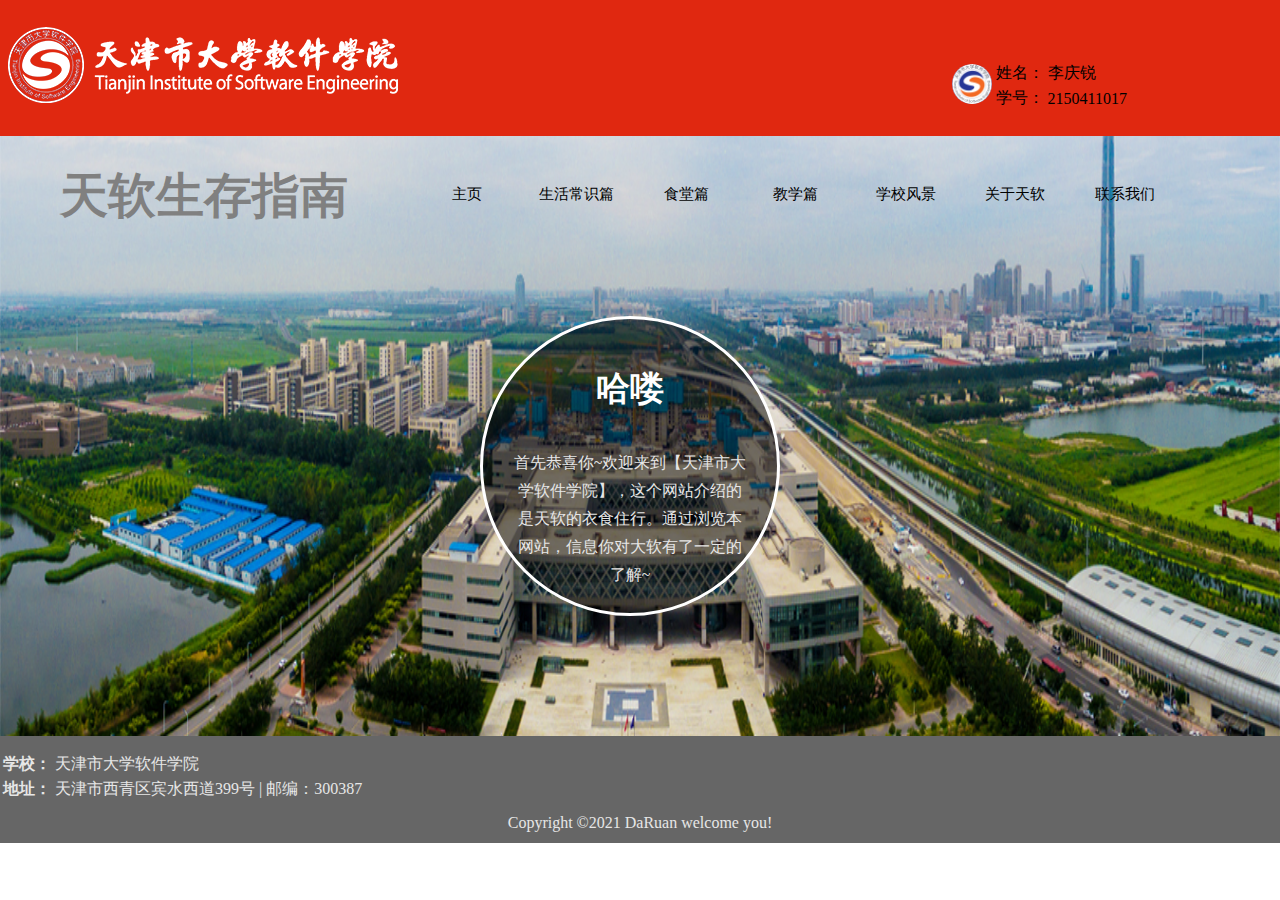
<file: index.html>
<!doctype html>
<html lang="en">
<head>
	<meta charset="UTF-8">
	<title>天软生存指南</title>
	<link rel="stylesheet" type="text/css" href="./css/common.css">
	<link rel="stylesheet" type="text/css" href="./css/index.css">

</head>
<body>
	<header>
			<div id="top0" style="background-color: #e02810" >
				<div id="top1">
					<img src="./images/logowhite.png" >
				</div>	
					<div id="top2" style="position: absolute;right: 150px;top: 60px;">
					<table border="0">

						<tr>
							<td rowspan="2"><img src="./images/touxiang.jpg" class="niubi"></td>
							<td>姓名：</td>
							<td>李庆锐</td>
						</tr>
						<tr>
							<td>学号：</td>
							<td>2150411017</td>
						</tr>
					</table>
					</div>
				</div>
			</div>
	</header>
	<main>
		<h1>天软生存指南</h1>
		<ul class="ul2">
			<li><a href="index.html">主页</a></li>
			<li><a href="./html/shenghuochangshi.html">生活常识篇</a></li>
			<li><a href="./html/shitang.html">食堂篇</a></li>
			<li><a href="./html/jiaoxue.html">教学篇</a></li>
			<li><a href="./html/fengjing.html">学校风景</a></li>
			<li><a href="./html/about.html">关于天软</a></li>
			<li><a href="./html/lianxi.html">联系我们</a></li>
		</ul>
		<img src="./images/0.jpg"  width="100%" height="600">
		<div class="cir">
			<h2>哈喽</h2>
			<p>首先恭喜你~欢迎来到【天津市大学软件学院】，这个网站介绍的是天软的衣食住行。通过浏览本网站，信息你对大软有了一定的了解~</p>
		</div>
	</main>

	<footer>
		<table border="0">
			<tr><th>学校：</th><td>天津市大学软件学院</td></tr>
			<tr><th>地址：</th><td>天津市西青区宾水西道399号 | 邮编：300387</td></tr>
		</table>
		<p>Copyright &copy;2021 DaRuan welcome you!</p>
	</footer>
</body>
</html>
</file>
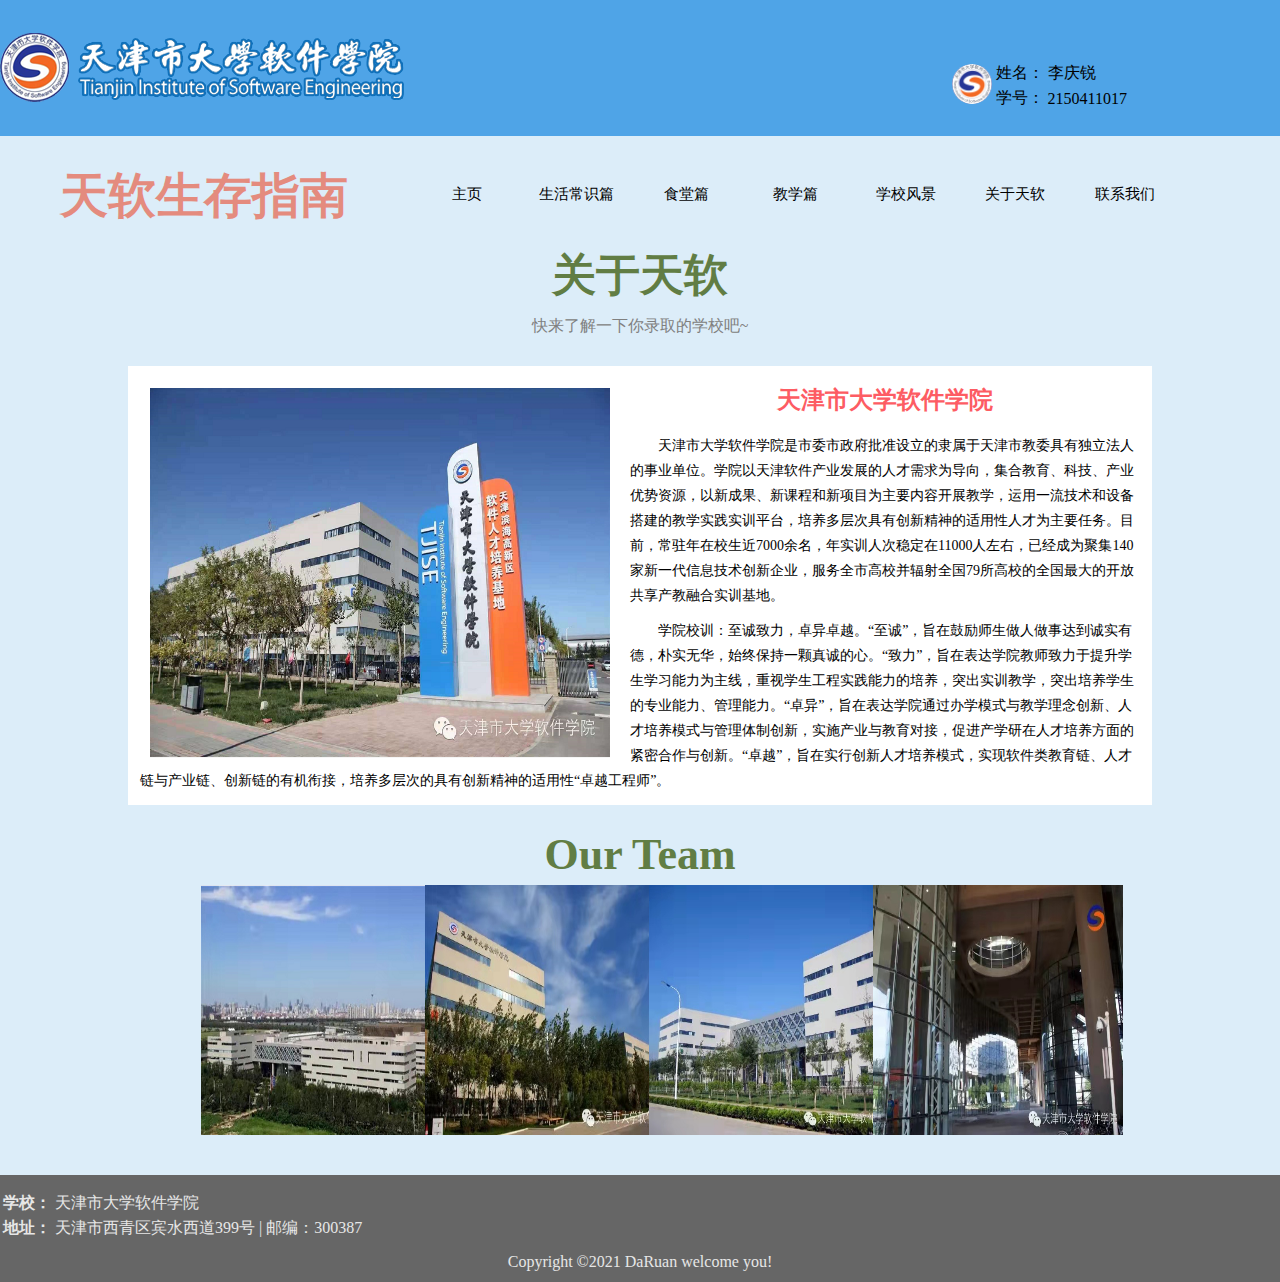
<file: html/about.html>
<!doctype html>
<html lang="en">
<head>
	<meta charset="UTF-8">
	<title>关于天软</title>
	<link rel="stylesheet" type="text/css" href="../css/common.css">
	<link rel="stylesheet" type="text/css" href="../css/about.css">
</head>
<body>
		<header>
			<div id="top0" style="background-color: #4fa4e7" >
				<div id="top1">
					<img src="../images/logoblue.png" >
				</div>	
					<div id="top2" style="position: absolute;right: 150px;top: 60px;">
					<table border="0">
	
						<tr>
							<td rowspan="2"><img src="../images/touxiang.jpg" class="niubi"></td>
							<td>姓名：</td>
							<td>李庆锐</td>
						</tr>
						<tr>
							<td>学号：</td>
							<td>2150411017</td>
						</tr>
					</table>
					</div>
				</div>
			</div>
	</header>
	<main>
		<h1>天软生存指南</h1>
		<ul class="ul2 t1">
			<li><a href="../index.html">主页</a></li>
			<li><a href="shenghuochangshi.html">生活常识篇</a></li>
			<li><a href="shitang.html">食堂篇</a></li>
			<li><a href="jiaoxue.html">教学篇</a></li>
			<li><a href="fengjing.html">学校风景</a></li>
			<li><a href="about.html">关于天软</a></li>
			<li><a href="lianxi.html">联系我们</a></li>
		</ul>
		<h2>关于天软</h2>
		<p class="p1">快来了解一下你录取的学校吧~</p>
		<div class="div1 clearfix">
			<img src="../images/tjsdxrjxy.png">
			<div>
				<h3>天津市大学软件学院</h3>
				<p>天津市大学软件学院是市委市政府批准设立的隶属于天津市教委具有独立法人的事业单位。学院以天津软件产业发展的人才需求为导向，集合教育、科技、产业优势资源，以新成果、新课程和新项目为主要内容开展教学，运用一流技术和设备搭建的教学实践实训平台，培养多层次具有创新精神的适用性人才为主要任务。目前，常驻年在校生近7000余名，年实训人次稳定在11000人左右，已经成为聚集140家新一代信息技术创新企业，服务全市高校并辐射全国79所高校的全国最大的开放共享产教融合实训基地。</p>
				<p>学院校训：至诚致力，卓异卓越。“至诚”，旨在鼓励师生做人做事达到诚实有德，朴实无华，始终保持一颗真诚的心。“致力”，旨在表达学院教师致力于提升学生学习能力为主线，重视学生工程实践能力的培养，突出实训教学，突出培养学生的专业能力、管理能力。“卓异”，旨在表达学院通过办学模式与教学理念创新、人才培养模式与管理体制创新，实施产业与教育对接，促进产学研在人才培养方面的紧密合作与创新。“卓越”，旨在实行创新人才培养模式，实现软件类教育链、人才链与产业链、创新链的有机衔接，培养多层次的具有创新精神的适用性“卓越工程师”。</p>
			</div>
		</div>
		<h2>Our Team</h2>
		<ul class="role">
			<li><img src="../images/t1.png"></li>
			<li><img src="../images/t2.png"></li>
			<li><img src="../images/t3.png"></li>
			<li><img src="../images/t4.png"></li>
		</ul>
	</main>
	<footer>
		<table border="0">
			<tr><th>学校：</th><td>天津市大学软件学院</td></tr>
			<tr><th>地址：</th><td>天津市西青区宾水西道399号 | 邮编：300387</td></tr>
		</table>
		<p>Copyright &copy;2021 DaRuan welcome you!</p>
	</footer>
</body>
</html>
</file>
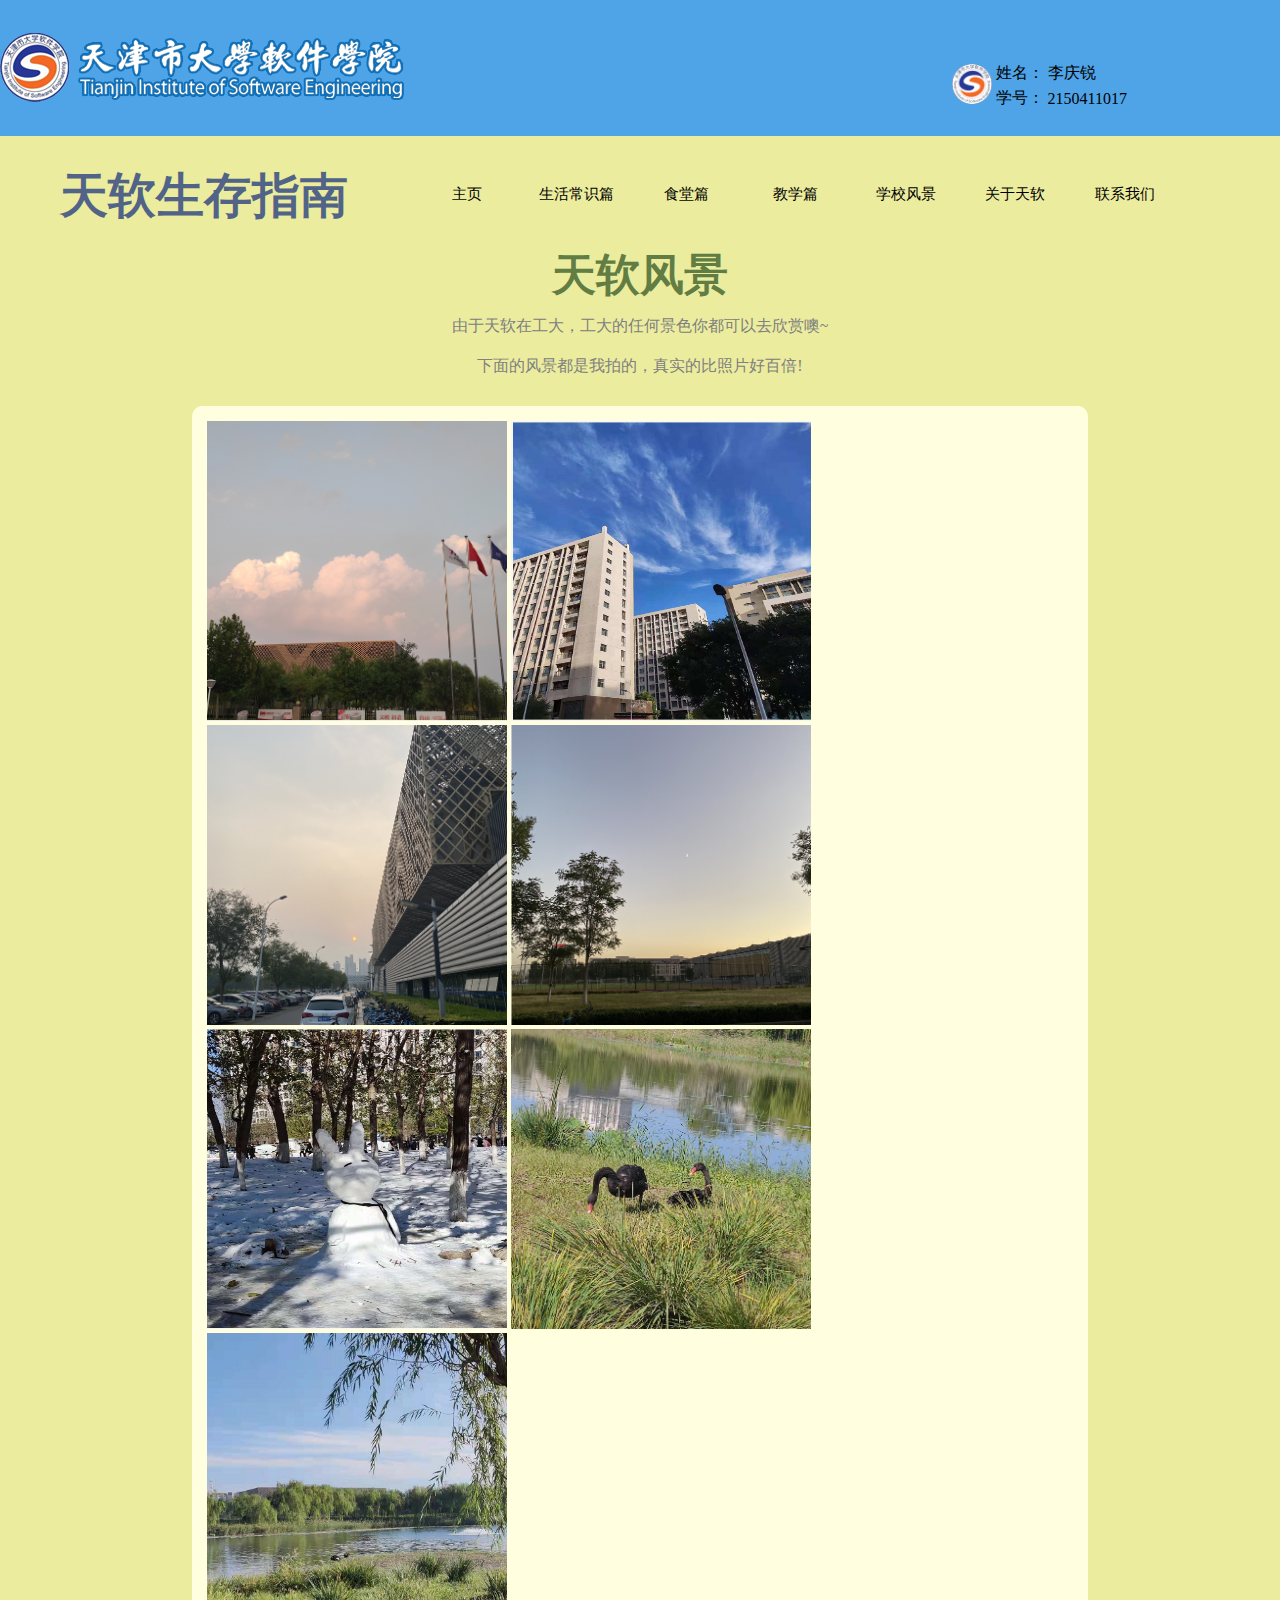
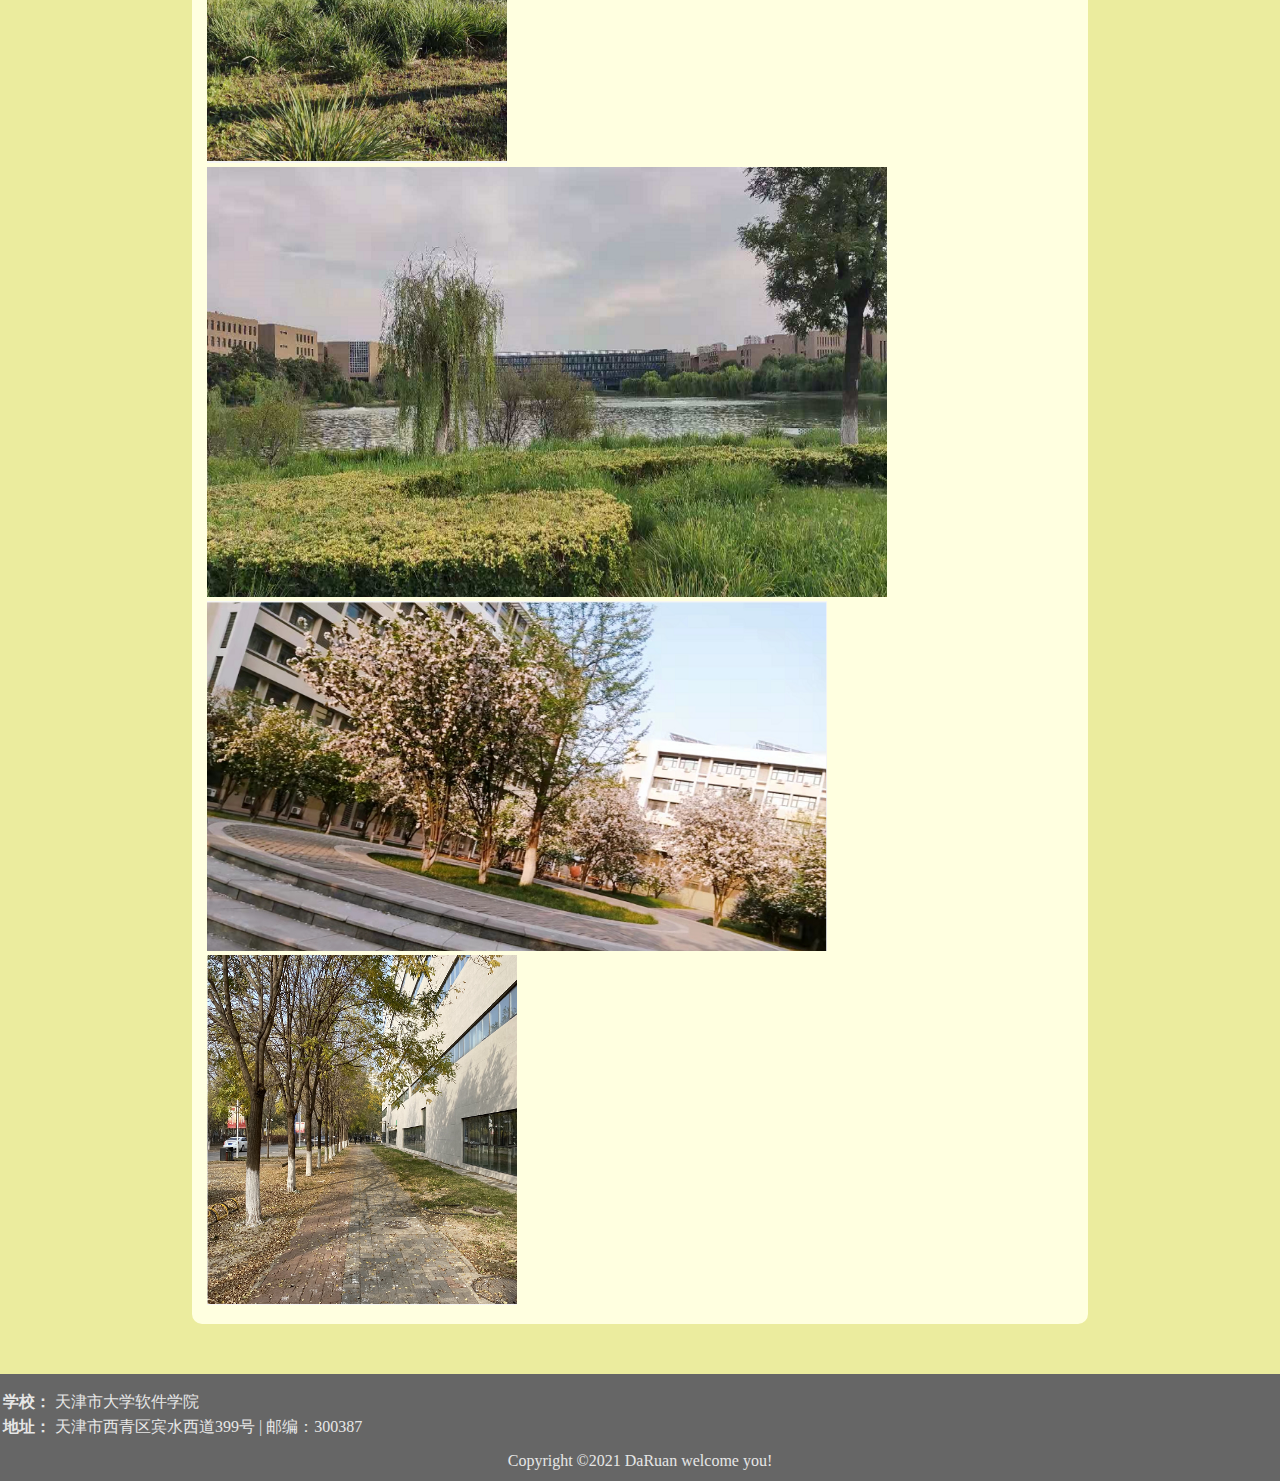
<file: html/fengjing.html>
<!doctype html>
<html lang="en">
<head>
	<meta charset="UTF-8">
	<title>天软风景</title>
	<link rel="stylesheet" type="text/css" href="../css/common.css">
	<link rel="stylesheet" type="text/css" href="../css/out.css">
</head>
<body>
		<header>
			<div id="top0" style="background-color: #4fa4e7" >
				<div id="top1">
					<img src="../images/logoblue.png" >
				</div>	
					<div id="top2" style="position: absolute;right: 150px;top: 60px;">
					<table border="0">
	
						<tr>
							<td rowspan="2"><img src="../images/touxiang.jpg" class="niubi"></td>
							<td>姓名：</td>
							<td>李庆锐</td>
						</tr>
						<tr>
							<td>学号：</td>
							<td>2150411017</td>
						</tr>
					</table>
					</div>
				</div>
			</div>
	</header>
	<main>
		<h1>天软生存指南</h1>
		<ul class="ul2 t1">
			<li><a href="../index.html">主页</a></li>
			<li><a href="shenghuochangshi.html">生活常识篇</a></li>
			<li><a href="shitang.html">食堂篇</a></li>
			<li><a href="jiaoxue.html">教学篇</a></li>
			<li><a href="fengjing.html">学校风景</a></li>
			<li><a href="about.html">关于天软</a></li>
			<li><a href="lianxi.html">联系我们</a></li>
		</ul>

		<h2>天软风景</h2>
		<p class="p1">由于天软在工大，工大的任何景色你都可以去欣赏噢~<br>下面的风景都是我拍的，真实的比照片好百倍!</p>
		<div>
			<img src="../images/mj01.png" width="300" height="300">
			<img src="../images/mj06.png"width="300" height="300">
			<img src="../images/mj03.png"width="300" height="300">
			<img src="../images/mj04.png"width="300" height="300">
			<img src="../images/mj05.png"width="300" height="300">
			<img src="../images/mj02.png"width="300" height="300">
			<img src="../images/mj07.png"width="300" height="430">
			<img src="../images/mj08.png"width="680" height="430">
			<img src="../images/mj09.png"width="620" height="350">
			<img src="../images/mj10.png"width="310" height="350">
		</div>
	</main>

	<footer>
		<table border="0">
			<tr><th>学校：</th><td>天津市大学软件学院</td></tr>
			<tr><th>地址：</th><td>天津市西青区宾水西道399号 | 邮编：300387</td></tr>
		</table>
		<p>Copyright &copy;2021 DaRuan welcome you!</p>
	</footer>
</body>
</html>
</file>
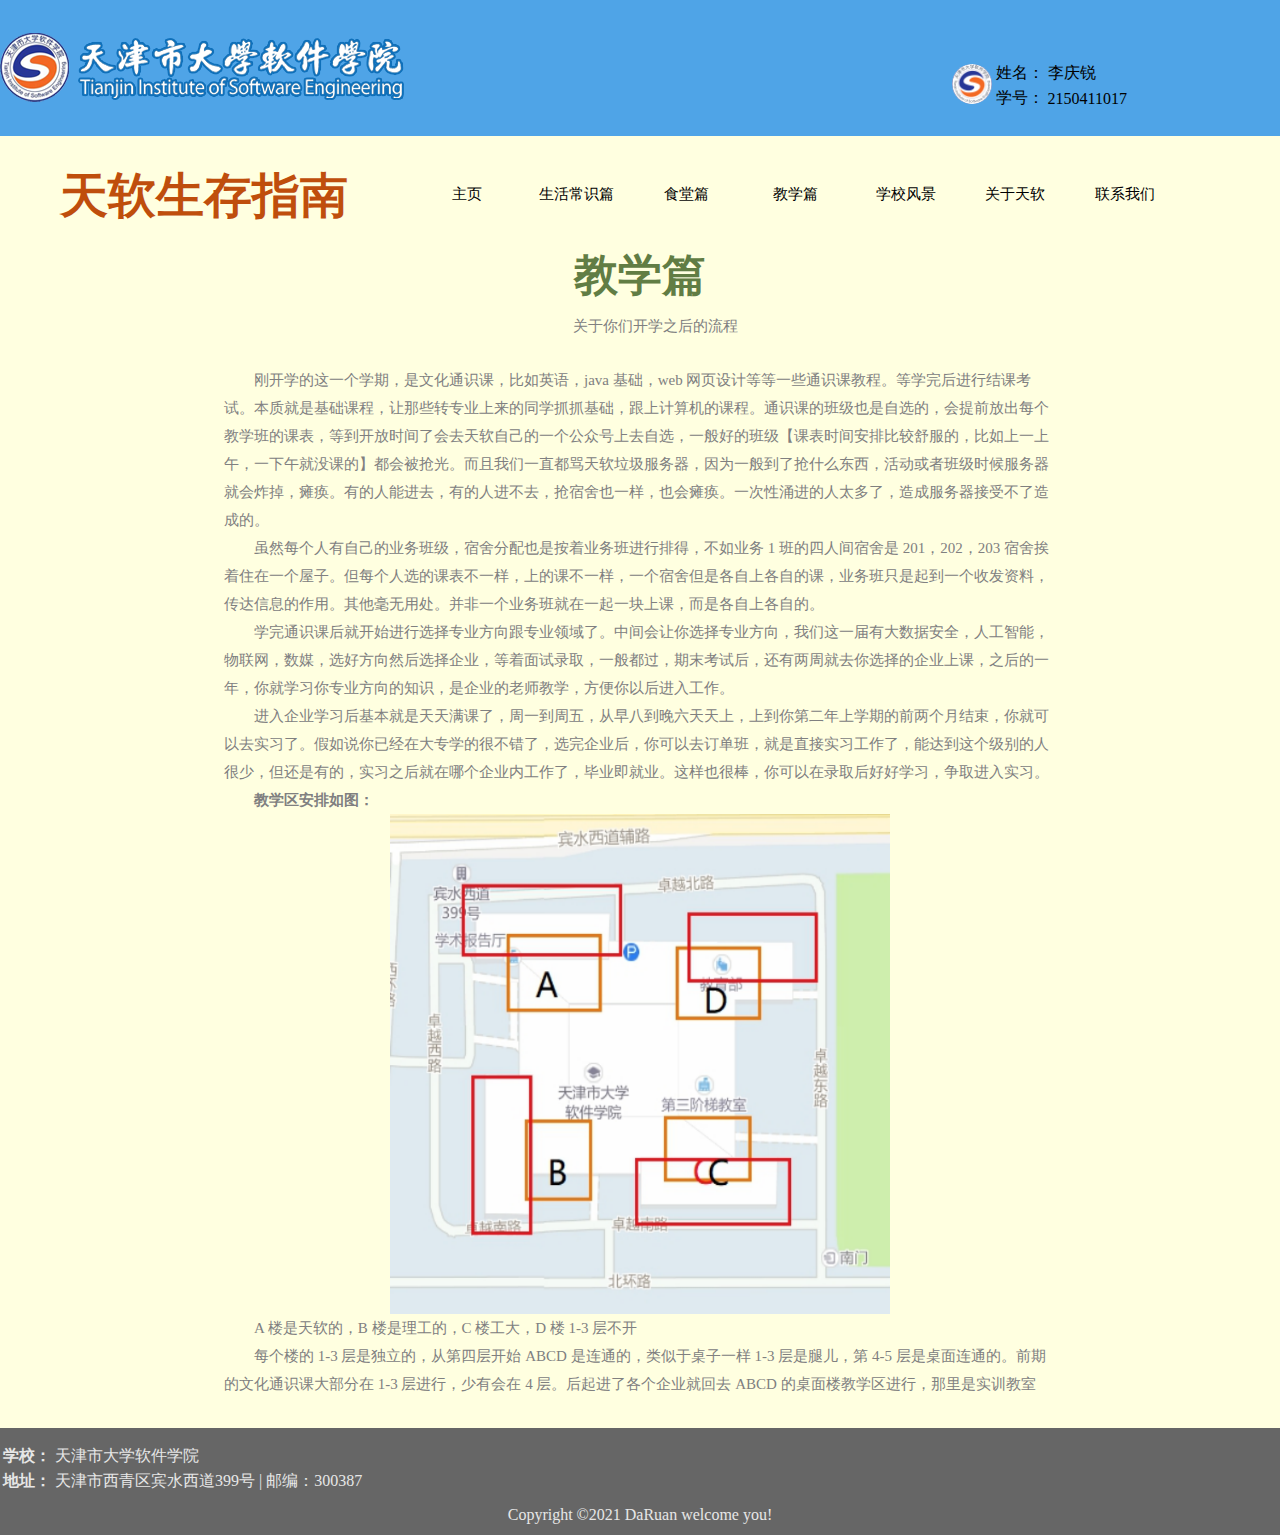
<file: html/jiaoxue.html>
<!doctype html>
<html lang="en">
<head>
	<meta charset="UTF-8">
	<title>教学篇</title>
	<link rel="stylesheet" type="text/css" href="../css/common.css">
	<link rel="stylesheet" type="text/css" href="../css/jiaoxue.css">
</head>
<body>
		<header>
			<div id="top0" style="background-color: #4fa4e7" >
				<div id="top1">
					<img src="../images/logoblue.png" >
				</div>	
					<div id="top2" style="position: absolute;right: 150px;top: 60px;">
					<table border="0">
	
						<tr>
							<td rowspan="2"><img src="../images/touxiang.jpg" class="niubi"></td>
							<td>姓名：</td>
							<td>李庆锐</td>
						</tr>
						<tr>
							<td>学号：</td>
							<td>2150411017</td>
						</tr>
					</table>
					</div>
				</div>
			</div>
	</header>
	<main>
		<h1>天软生存指南</h1>
		<ul class="ul2 t1">
			<li><a href="../index.html">主页</a></li>
			<li><a href="shenghuochangshi.html">生活常识篇</a></li>
			<li><a href="shitang.html">食堂篇</a></li>
			<li><a href="jiaoxue.html">教学篇</a></li>
			<li><a href="fengjing.html">学校风景</a></li>
			<li><a href="about.html">关于天软</a></li>
			<li><a href="lianxi.html">联系我们</a></li>
		</ul>
		<h2>教学篇</h2>
		<p class="p1">关于你们开学之后的流程</p>
		<p>刚开学的这一个学期，是文化通识课，比如英语，java 基础，web 网页设计等等一些通识课教程。等学完后进行结课考试。本质就是基础课程，让那些转专业上来的同学抓抓基础，跟上计算机的课程。通识课的班级也是自选的，会提前放出每个教学班的课表，等到开放时间了会去天软自己的一个公众号上去自选，一般好的班级【课表时间安排比较舒服的，比如上一上午，一下午就没课的】都会被抢光。而且我们一直都骂天软垃圾服务器，因为一般到了抢什么东西，活动或者班级时候服务器就会炸掉，瘫痪。有的人能进去，有的人进不去，抢宿舍也一样，也会瘫痪。一次性涌进的人太多了，造成服务器接受不了造成的。</p>
		<p>虽然每个人有自己的业务班级，宿舍分配也是按着业务班进行排得，不如业务 1 班的四人间宿舍是 201，202，203 宿舍挨着住在一个屋子。但每个人选的课表不一样，上的课不一样，一个宿舍但是各自上各自的课，业务班只是起到一个收发资料，传达信息的作用。其他毫无用处。并非一个业务班就在一起一块上课，而是各自上各自的。</p>
		<p>学完通识课后就开始进行选择专业方向跟专业领域了。中间会让你选择专业方向，我们这一届有大数据安全，人工智能，物联网，数媒，选好方向然后选择企业，等着面试录取，一般都过，期末考试后，还有两周就去你选择的企业上课，之后的一年，你就学习你专业方向的知识，是企业的老师教学，方便你以后进入工作。</p>
		<p>进入企业学习后基本就是天天满课了，周一到周五，从早八到晚六天天上，上到你第二年上学期的前两个月结束，你就可以去实习了。假如说你已经在大专学的很不错了，选完企业后，你可以去订单班，就是直接实习工作了，能达到这个级别的人很少，但还是有的，实习之后就在哪个企业内工作了，毕业即就业。这样也很棒，你可以在录取后好好学习，争取进入实习。</p>
		<p><b>教学区安排如图：</b></p>
		<div align="center"><img src="../images/jiaoxue00.jpg" alt="门口地图" width="500px" height="500px" ></div>
		<p>A 楼是天软的，B 楼是理工的，C 楼工大，D 楼 1-3 层不开</p>
		<p>每个楼的 1-3 层是独立的，从第四层开始 ABCD 是连通的，类似于桌子一样 1-3 层是腿儿，第 4-5 层是桌面连通的。前期的文化通识课大部分在 1-3 层进行，少有会在 4 层。后起进了各个企业就回去 ABCD 的桌面楼教学区进行，那里是实训教室</p>
	</main>

	<footer>
		<table border="0">
			<tr><th>学校：</th><td>天津市大学软件学院</td></tr>
			<tr><th>地址：</th><td>天津市西青区宾水西道399号 | 邮编：300387</td></tr>
		</table>
		<p>Copyright &copy;2021 DaRuan welcome you!</p>
	</footer>
</body>
</html>
</file>
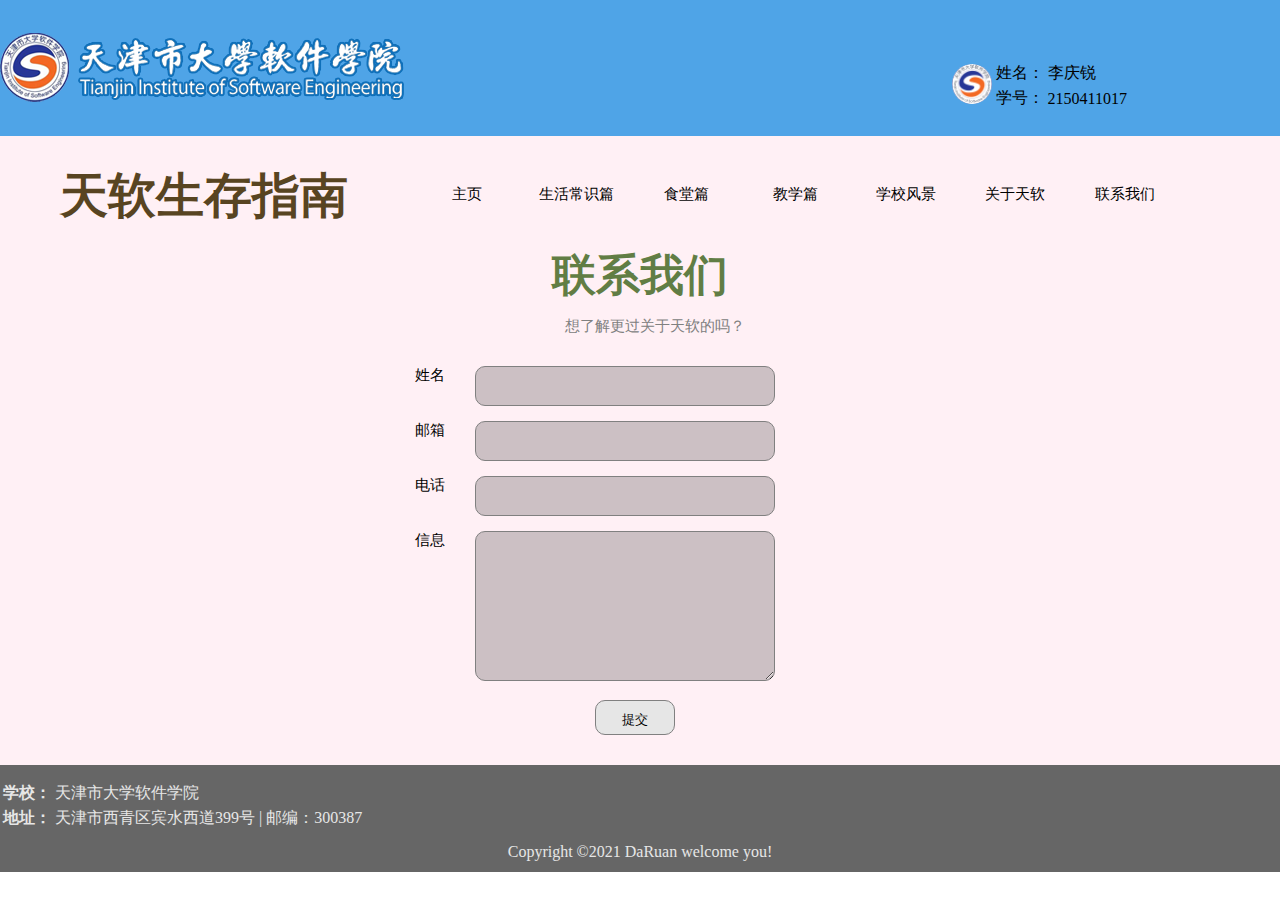
<file: html/lianxi.html>
<!doctype html>
<html lang="en">
<head>
	<meta charset="UTF-8">
	<title>联系我们</title>
	<link rel="stylesheet" type="text/css" href="../css/common.css">
	<link rel="stylesheet" type="text/css" href="../css/lianxi.css">
</head>
<body>
		<header>
			<div id="top0" style="background-color: #4fa4e7" >
				<div id="top1">
					<img src="../images/logoblue.png" >
				</div>	
					<div id="top2" style="position: absolute;right: 150px;top: 60px;">
					<table border="0">
	
						<tr>
							<td rowspan="2"><img src="../images/touxiang.jpg" class="niubi"></td>
							<td>姓名：</td>
							<td>李庆锐</td>
						</tr>
						<tr>
							<td>学号：</td>
							<td>2150411017</td>
						</tr>
					</table>
					</div>
				</div>
			</div>
	</header>
	<main>
		<h1>天软生存指南</h1>
		<ul class="ul2 t1">
			<li><a href="../index.html">主页</a></li>
			<li><a href="shenghuochangshi.html">生活常识篇</a></li>
			<li><a href="shitang.html">食堂篇</a></li>
			<li><a href="jiaoxue.html">教学篇</a></li>
			<li><a href="fengjing.html">学校风景</a></li>
			<li><a href="about.html">关于天软</a></li>
			<li><a href="lianxi.html">联系我们</a></li>
		</ul>

		<h2>联系我们</h2>
		<p class="p1">想了解更过关于天软的吗？</p>
		<form>
			<span>姓名</span><input type="text" /><br>
			<span>邮箱</span><input type="text" /><br>
			<span>电话</span><input type="text" /><br>
			<span>信息</span><textarea></textarea><br>
			<button>提交</button>
		</form>
	</main>

	<footer>
		<table border="0">
			<tr><th>学校：</th><td>天津市大学软件学院</td></tr>
			<tr><th>地址：</th><td>天津市西青区宾水西道399号 | 邮编：300387</td></tr>
		</table>
		<p>Copyright &copy;2021 DaRuan welcome you!</p>
	</footer>
</body>
</html>
</file>
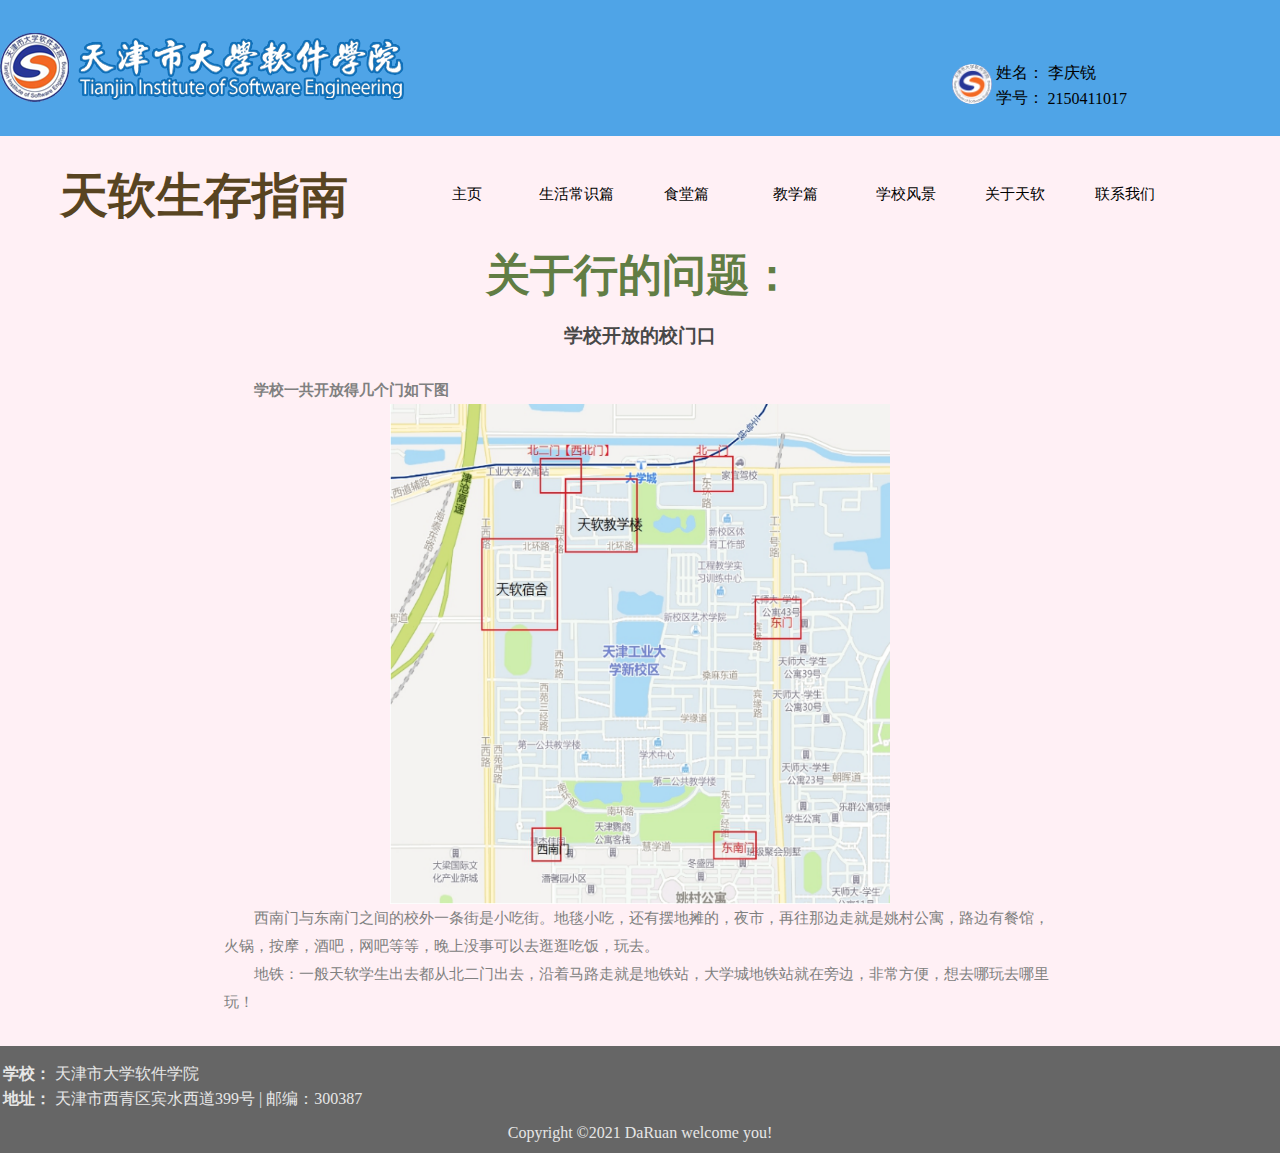
<file: html/page1.html>
<!doctype html>
<html lang="en">
<head>
	<meta charset="UTF-8">
	<title>关于行的问题：</title>
	<link rel="stylesheet" type="text/css" href="../css/common.css">
	<link rel="stylesheet" type="text/css" href="../css/page.css">
</head>
<body>
		<header>
			<div id="top0" style="background-color:#4fa4e7" >
				<div id="top1">
					<img src="../images/logoblue.png" >
				</div>	
					<div id="top2" style="position: absolute;right: 150px;top: 60px;">
					<table border="0">
	
						<tr>
							<td rowspan="2"><img src="../images/touxiang.jpg" class="niubi"></td>
							<td>姓名：</td>
							<td>李庆锐</td>
						</tr>
						<tr>
							<td>学号：</td>
							<td>2150411017</td>
						</tr>
					</table>
					</div>
				</div>
			</div>
	</header>
	<main>
		<h1>天软生存指南</h1>
		<ul class="ul2 t1">
			<li><a href="../index.html">主页</a></li>
			<li><a href="shenghuochangshi.html">生活常识篇</a></li>
			<li><a href="shitang.html">食堂篇</a></li>
			<li><a href="jiaoxue.html">教学篇</a></li>
			<li><a href="fengjing.html">学校风景</a></li>
			<li><a href="about.html">关于天软</a></li>
			<li><a href="lianxi.html">联系我们</a></li>
		</ul>

		<h2>关于行的问题：</h2>
		<h3>学校开放的校门口</h3>
		<p><b>学校一共开放得几个门如下图</b></p>
		<div align="center"><img src="../images/xing01.jpg" alt="门口地图" width="500px" height="500px" ></div>
		<p>西南门与东南门之间的校外一条街是小吃街。地毯小吃，还有摆地摊的，夜市，再往那边走就是姚村公寓，路边有餐馆，火锅，按摩，酒吧，网吧等等，晚上没事可以去逛逛吃饭，玩去。</p>
		<p>地铁：一般天软学生出去都从北二门出去，沿着马路走就是地铁站，大学城地铁站就在旁边，非常方便，想去哪玩去哪里玩！</p>
	</main>

	<footer>
		<table border="0">
			<tr><th>学校：</th><td>天津市大学软件学院</td></tr>
			<tr><th>地址：</th><td>天津市西青区宾水西道399号 | 邮编：300387</td></tr>
		</table>
		<p>Copyright &copy;2021 DaRuan welcome you!</p>
	</footer>
</body>
</html>
</file>
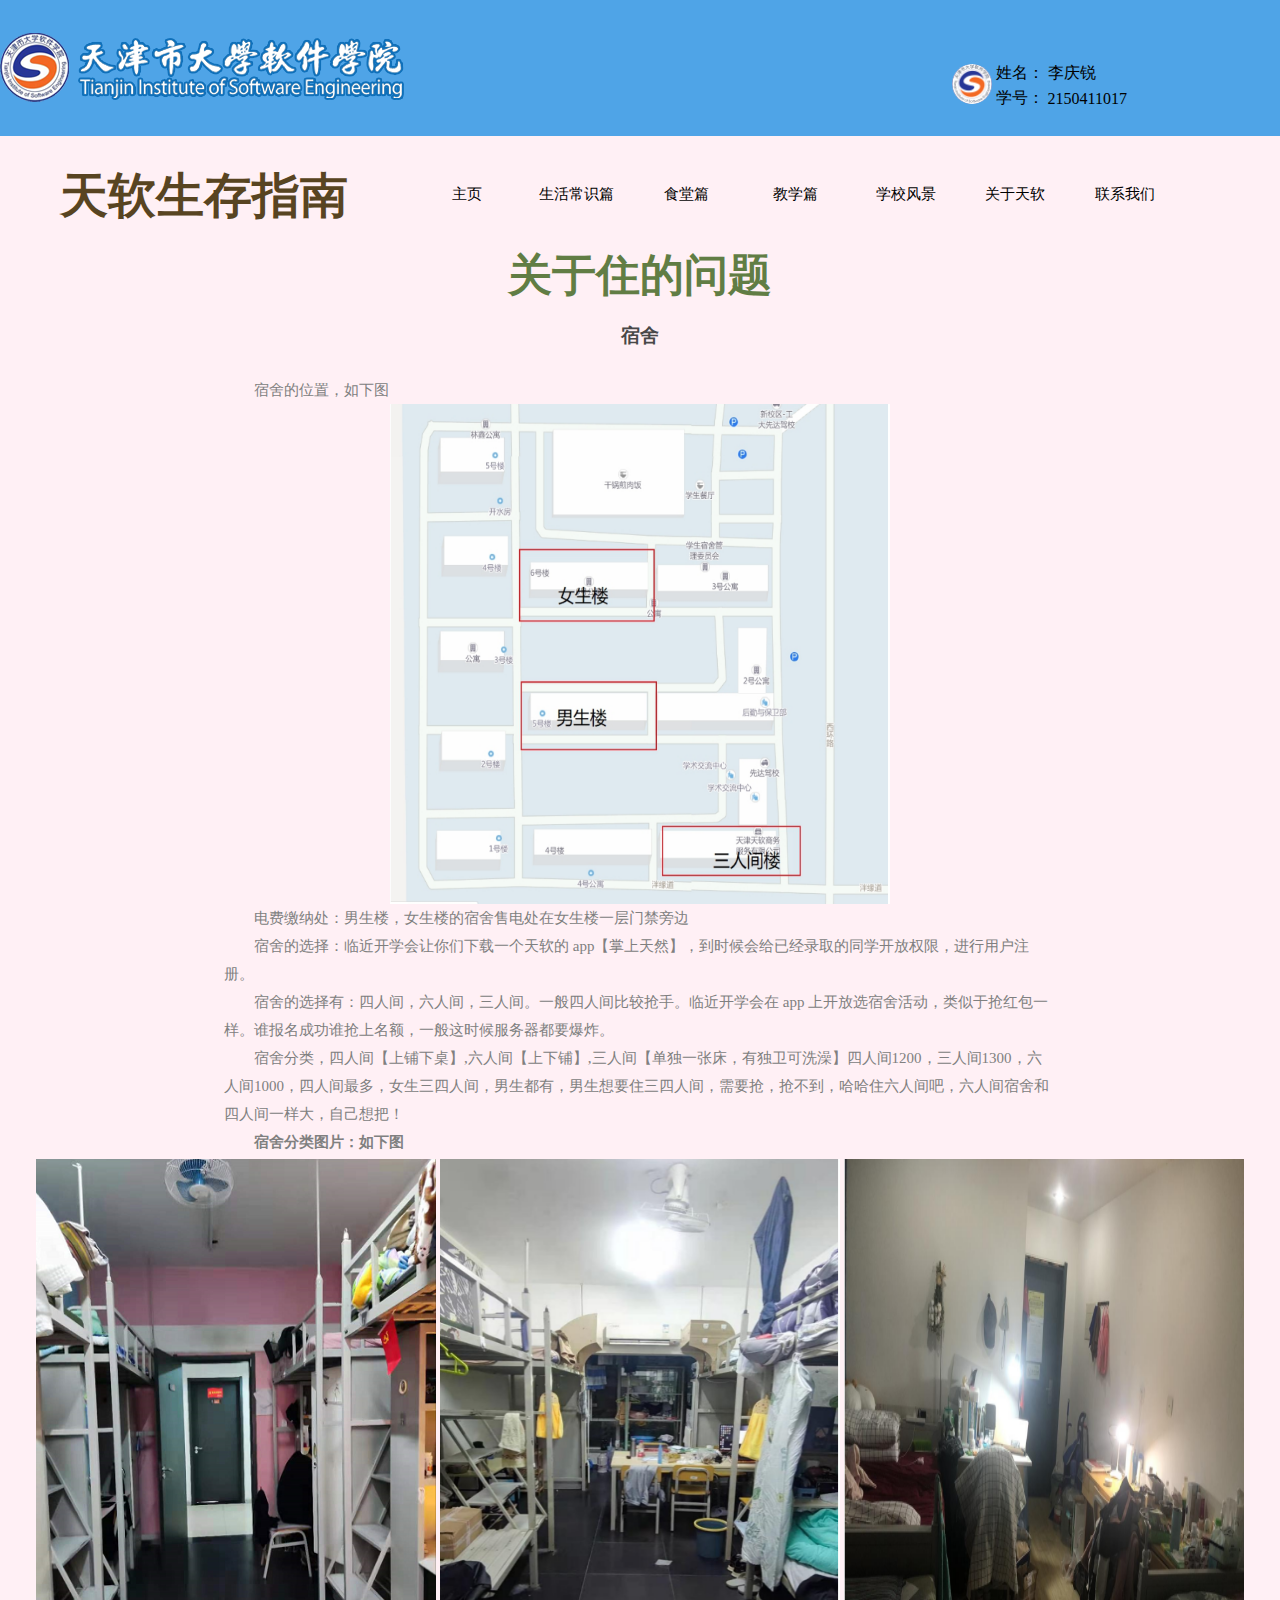
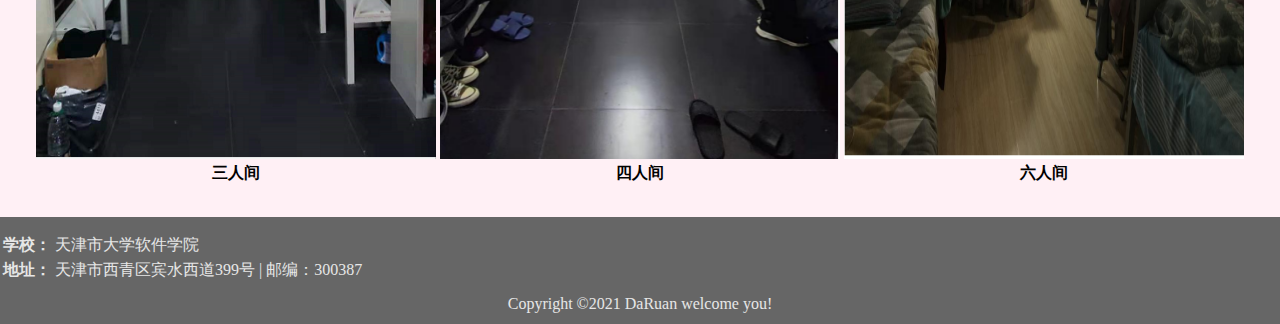
<file: html/page2.html>
<!doctype html>
<html lang="en">
<head>
	<meta charset="UTF-8">
	<title>关于住的问题</title>
	<link rel="stylesheet" type="text/css" href="../css/common.css">
	<link rel="stylesheet" type="text/css" href="../css/page.css">
</head>
<body>
		<header>
			<div id="top0" style="background-color: #4fa4e7" >
				<div id="top1">
					<img src="../images/logoblue.png" >
				</div>	
					<div id="top2" style="position: absolute;right: 150px;top: 60px;">
					<table border="0">
	
						<tr>
							<td rowspan="2"><img src="../images/touxiang.jpg" class="niubi"></td>
							<td>姓名：</td>
							<td>李庆锐</td>
						</tr>
						<tr>
							<td>学号：</td>
							<td>2150411017</td>
						</tr>
					</table>
					</div>
				</div>
			</div>
	</header>
	<main>
		<h1>天软生存指南</h1>
		<ul class="ul2 t1">
			<li><a href="../index.html">主页</a></li>
			<li><a href="shenghuochangshi.html">生活常识篇</a></li>
			<li><a href="shitang.html">食堂篇</a></li>
			<li><a href="jiaoxue.html">教学篇</a></li>
			<li><a href="fengjing.html">学校风景</a></li>
			<li><a href="about.html">关于天软</a></li>
			<li><a href="lianxi.html">联系我们</a></li>
		</ul>

		<h2>关于住的问题</h2>
		<h3>宿舍</h3>
		<p>宿舍的位置，如下图</p>
		<div align="center"><img src="../images/zhu01.jpg" alt="宿舍地图" width="500px" height="500px" ></div>
		<p>电费缴纳处：男生楼，女生楼的宿舍售电处在女生楼一层门禁旁边</p>
		<p>宿舍的选择：临近开学会让你们下载一个天软的 app【掌上天然】，到时候会给已经录取的同学开放权限，进行用户注册。</p>
		<p>宿舍的选择有：四人间，六人间，三人间。一般四人间比较抢手。临近开学会在 app 上开放选宿舍活动，类似于抢红包一样。谁报名成功谁抢上名额，一般这时候服务器都要爆炸。</p>
		<p>宿舍分类，四人间【上铺下桌】,六人间【上下铺】,三人间【单独一张床，有独卫可洗澡】四人间1200，三人间1300，六人间1000，四人间最多，女生三四人间，男生都有，男生想要住三四人间，需要抢，抢不到，哈哈住六人间吧，六人间宿舍和四人间一样大，自己想把！</p>
		<p><b>宿舍分类图片：如下图</b></p>
		<table border="0" align="center">
			<tr align="center" ><td><img src="../images/zhu02.png" width="400" height="600"></td><td><img src="../images/zhu03.png" width="400" height="600"></td><td><img src="../images/zhu04.png" width="400" height="600"></td></tr>
			<tr align="center" ><td><b>三人间</b></td><td><b>四人间</b></td><td><b>六人间</b></td></tr>
		</table>
	</main>

	<footer>
		<table border="0">
			<tr><th>学校：</th><td>天津市大学软件学院</td></tr>
			<tr><th>地址：</th><td>天津市西青区宾水西道399号 | 邮编：300387</td></tr>
		</table>
		<p>Copyright &copy;2021 DaRuan welcome you!</p>
	</footer>
</body>
</html>
</file>
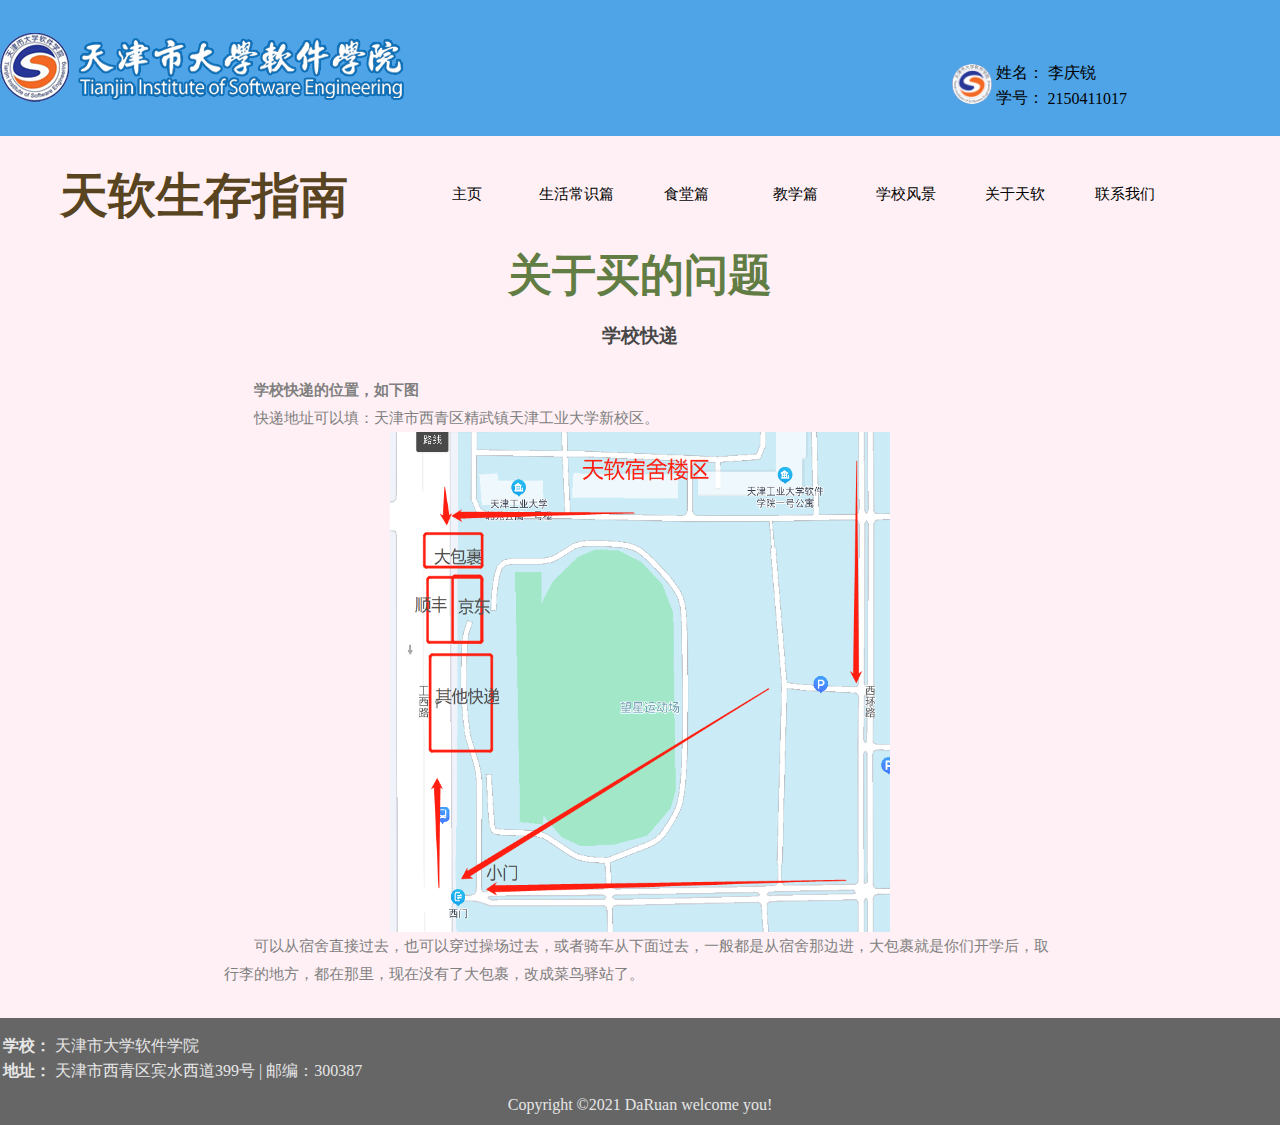
<file: html/page3.html>
<!doctype html>
<html lang="en">
<head>
	<meta charset="UTF-8">
	<title>关于买的问题</title>
	<link rel="stylesheet" type="text/css" href="../css/common.css">
	<link rel="stylesheet" type="text/css" href="../css/page.css">
</head>
<body>
		<header>
			<div id="top0" style="background-color: #4fa4e7" >
				<div id="top1">
					<img src="../images/logoblue.png" >
				</div>	
					<div id="top2" style="position: absolute;right: 150px;top: 60px;">
					<table border="0">
	
						<tr>
							<td rowspan="2"><img src="../images/touxiang.jpg" class="niubi"></td>
							<td>姓名：</td>
							<td>李庆锐</td>
						</tr>
						<tr>
							<td>学号：</td>
							<td>2150411017</td>
						</tr>
					</table>
					</div>
				</div>
			</div>
	</header>
	<main>
		<h1>天软生存指南</h1>
		<ul class="ul2 t1">
			<li><a href="../index.html">主页</a></li>
			<li><a href="shenghuochangshi.html">生活常识篇</a></li>
			<li><a href="shitang.html">食堂篇</a></li>
			<li><a href="jiaoxue.html">教学篇</a></li>
			<li><a href="fengjing.html">学校风景</a></li>
			<li><a href="about.html">关于天软</a></li>
			<li><a href="lianxi.html">联系我们</a></li>
		</ul>

		<h2>关于买的问题</h2>
		<h3>学校快递</h3>
		<p><b>学校快递的位置，如下图</b></p>
		<p>快递地址可以填：天津市西青区精武镇天津工业大学新校区。</p>
		<div align="center"><img src="../images/kuaidi01.jpg" alt="门口地图" width="500px" height="500px" ></div>
		<p>可以从宿舍直接过去，也可以穿过操场过去，或者骑车从下面过去，一般都是从宿舍那边进，大包裹就是你们开学后，取行李的地方，都在那里，现在没有了大包裹，改成菜鸟驿站了。</p>
	</main>

	<footer>
		<table border="0">
			<tr><th>学校：</th><td>天津市大学软件学院</td></tr>
			<tr><th>地址：</th><td>天津市西青区宾水西道399号 | 邮编：300387</td></tr>
		</table>
		<p>Copyright &copy;2021 DaRuan welcome you!</p>
	</footer>
</body>
</html>
</file>
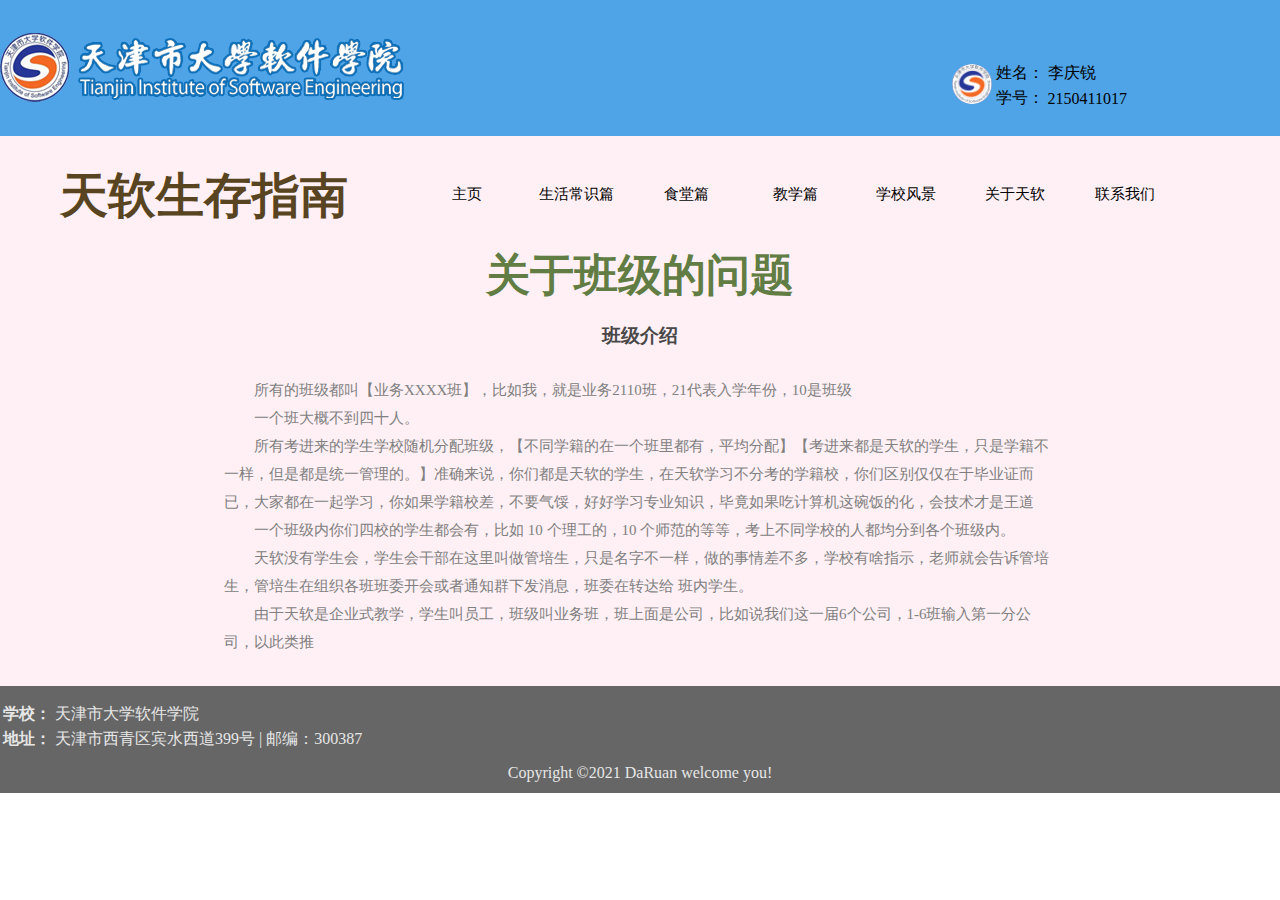
<file: html/page4.html>
<!doctype html>
<html lang="en">
<head>
	<meta charset="UTF-8">
	<title>关于班级的问题</title>
	<link rel="stylesheet" type="text/css" href="../css/common.css">
	<link rel="stylesheet" type="text/css" href="../css/page.css">
</head>
<body>
		<header>
			<div id="top0" style="background-color: #4fa4e7" >
				<div id="top1">
					<img src="../images/logoblue.png" >
				</div>	
					<div id="top2" style="position: absolute;right: 150px;top: 60px;">
					<table border="0">
	
						<tr>
							<td rowspan="2"><img src="../images/touxiang.jpg" class="niubi"></td>
							<td>姓名：</td>
							<td>李庆锐</td>
						</tr>
						<tr>
							<td>学号：</td>
							<td>2150411017</td>
						</tr>
					</table>
					</div>
				</div>
			</div>
	</header>
	<main>
		<h1>天软生存指南</h1>
		<ul class="ul2 t1">
			<li><a href="../index.html">主页</a></li>
			<li><a href="shenghuochangshi.html">生活常识篇</a></li>
			<li><a href="shitang.html">食堂篇</a></li>
			<li><a href="jiaoxue.html">教学篇</a></li>
			<li><a href="fengjing.html">学校风景</a></li>
			<li><a href="about.html">关于天软</a></li>
			<li><a href="lianxi.html">联系我们</a></li>
		</ul>

		<h2>关于班级的问题</h2>
		<h3>班级介绍</h3>
		<p>所有的班级都叫【业务XXXX班】，比如我，就是业务2110班，21代表入学年份，10是班级</p>
		<p>一个班大概不到四十人。</p>
		<p>所有考进来的学生学校随机分配班级，【不同学籍的在一个班里都有，平均分配】【考进来都是天软的学生，只是学籍不一样，但是都是统一管理的。】准确来说，你们都是天软的学生，在天软学习不分考的学籍校，你们区别仅仅在于毕业证而已，大家都在一起学习，你如果学籍校差，不要气馁，好好学习专业知识，毕竟如果吃计算机这碗饭的化，会技术才是王道</p>
		<p>一个班级内你们四校的学生都会有，比如 10 个理工的，10 个师范的等等，考上不同学校的人都均分到各个班级内。</p>
		<p>天软没有学生会，学生会干部在这里叫做管培生，只是名字不一样，做的事情差不多，学校有啥指示，老师就会告诉管培生，管培生在组织各班班委开会或者通知群下发消息，班委在转达给
班内学生。</p>
		<p>由于天软是企业式教学，学生叫员工，班级叫业务班，班上面是公司，比如说我们这一届6个公司，1-6班输入第一分公司，以此类推</p>
	</main>

	<footer>
		<table border="0">
			<tr><th>学校：</th><td>天津市大学软件学院</td></tr>
			<tr><th>地址：</th><td>天津市西青区宾水西道399号 | 邮编：300387</td></tr>
		</table>
		<p>Copyright &copy;2021 DaRuan welcome you!</p>
	</footer>
</body>
</html>
</file>
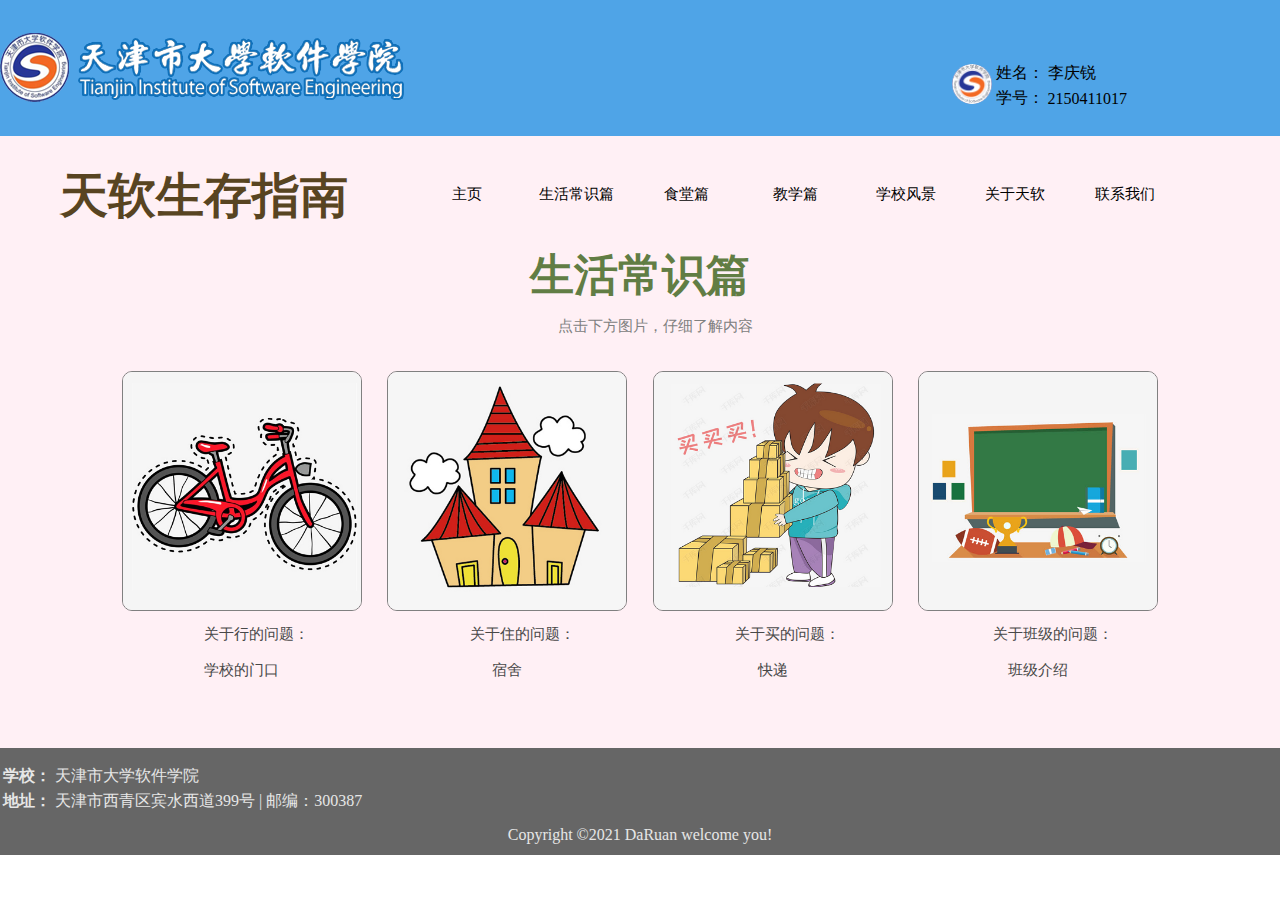
<file: html/shenghuochangshi.html>
<!doctype html>
<html lang="en">
<head>
	<meta charset="UTF-8">
	<title>天软生活常识篇</title>
	<link rel="stylesheet" type="text/css" href="../css/common.css">
	<link rel="stylesheet" type="text/css" href="../css/shenghuochangshi.css">
</head>
<body>
		<header>
			<div id="top0" style="background-color: #4fa4e7" >
				<div id="top1">
					<img src="../images/logoblue.png" >
				</div>	
					<div id="top2" style="position: absolute;right: 150px;top: 60px;">
					<table border="0">
	
						<tr>
							<td rowspan="2"><img src="../images/touxiang.jpg" class="niubi"></td>
							<td>姓名：</td>
							<td>李庆锐</td>
						</tr>
						<tr>
							<td>学号：</td>
							<td>2150411017</td>
						</tr>
					</table>
					</div>
				</div>
			</div>
	</header>
	<main>
		<h1>天软生存指南</h1>
		<ul class="ul2 t1">
			<li><a href="../index.html">主页</a></li>
			<li><a href="shenghuochangshi.html">生活常识篇</a></li>
			<li><a href="shitang.html">食堂篇</a></li>
			<li><a href="jiaoxue.html">教学篇</a></li>
			<li><a href="fengjing.html">学校风景</a></li>
			<li><a href="about.html">关于天软</a></li>
			<li><a href="lianxi.html">联系我们</a></li>
		</ul>

		<h2>生活常识篇</h2>
		<p class="p1">点击下方图片，仔细了解内容</p>
		<ul>
			<li>
				<a href="page1.html"><img src="../images/xing00.png"></a>
				<p>关于行的问题：<br>学校的门口</p>
			</li>
			<li>
				<a href="page2.html"><img src="../images/zhu00.png"></a>
				<p>关于住的问题：<br>宿舍</p>
			</li>
			<li>
				<a href="page3.html"><img src="../images/kuaidi00.png"></a>
				<p>关于买的问题：<br>快递</p>
			</li>
			<li>
				<a href="page4.html"><img src="../images/banji00.png"></a>
				<p>关于班级的问题：<br>班级介绍</p>
			</li>
		</ul>
	</main>

	<footer>
		<table border="0">
			<tr><th>学校：</th><td>天津市大学软件学院</td></tr>
			<tr><th>地址：</th><td>天津市西青区宾水西道399号 | 邮编：300387</td></tr>
		</table>
		<p>Copyright &copy;2021 DaRuan welcome you!</p>
	</footer>
</body>
</html>
</file>
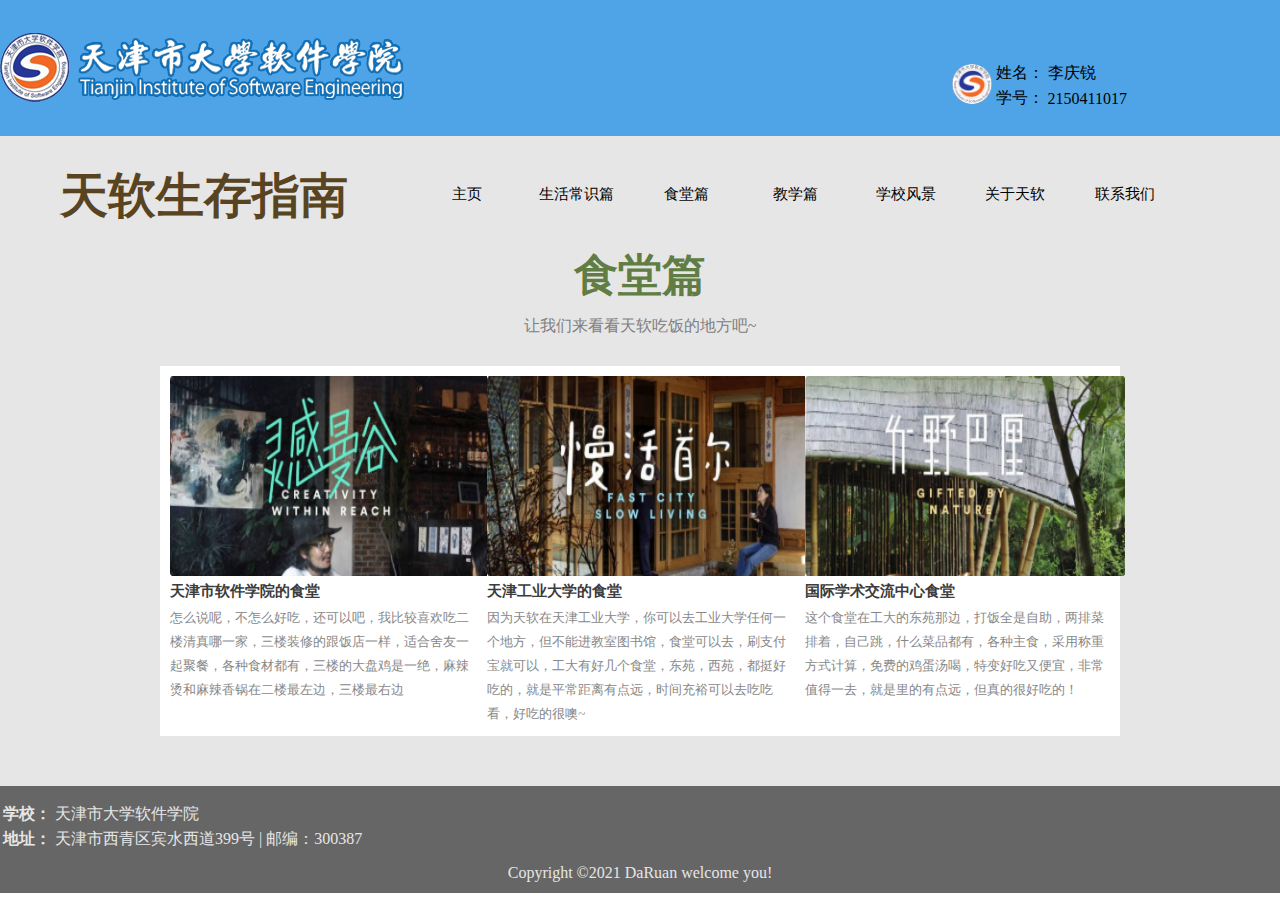
<file: html/shitang.html>
<!doctype html>
<html lang="en">
<head>
	<meta charset="UTF-8">
	<title>食堂篇</title>
	<link rel="stylesheet" type="text/css" href="../css/common.css">
	<link rel="stylesheet" type="text/css" href="../css/shitang.css">
</head>
<body>
		<header>
			<div id="top0" style="background-color: #4fa4e7" >
				<div id="top1">
					<img src="../images/logoblue.png" >
				</div>	
					<div id="top2" style="position: absolute;right: 150px;top: 60px;">
					<table border="0">
	
						<tr>
							<td rowspan="2"><img src="../images/touxiang.jpg" class="niubi"></td>
							<td>姓名：</td>
							<td>李庆锐</td>
						</tr>
						<tr>
							<td>学号：</td>
							<td>2150411017</td>
						</tr>
					</table>
					</div>
				</div>
			</div>
	</header>
	<main>
		<h1>天软生存指南</h1>
		<ul class="ul2 t1">
			<li><a href="../index.html">主页</a></li>
			<li><a href="shenghuochangshi.html">生活常识篇</a></li>
			<li><a href="shitang.html">食堂篇</a></li>
			<li><a href="jiaoxue.html">教学篇</a></li>
			<li><a href="fengjing.html">学校风景</a></li>
			<li><a href="about.html">关于天软</a></li>
			<li><a href="lianxi.html">联系我们</a></li>
		</ul>
		<h2>食堂篇</h2>
		<p class="p1">让我们来看看天软吃饭的地方吧~</p>
		<ul class="se">
			<li>
				<img src="../images/s4.jpg">
				<h3>天津市软件学院的食堂</h3>
				<p>怎么说呢，不怎么好吃，还可以吧，我比较喜欢吃二楼清真哪一家，三楼装修的跟饭店一样，适合舍友一起聚餐，各种食材都有，三楼的大盘鸡是一绝，麻辣烫和麻辣香锅在二楼最左边，三楼最右边</p>
			</li>
			<li>
				<img src="../images/s5.jpg">
				<h3>天津工业大学的食堂</h3>
				<p>因为天软在天津工业大学，你可以去工业大学任何一个地方，但不能进教室图书馆，食堂可以去，刷支付宝就可以，工大有好几个食堂，东苑，西苑，都挺好吃的，就是平常距离有点远，时间充裕可以去吃吃看，好吃的很噢~</p>
			</li>
			<li>
				<img src="../images/s6.jpg">
				<h3>国际学术交流中心食堂</h3>
				<p>这个食堂在工大的东苑那边，打饭全是自助，两排菜排着，自己跳，什么菜品都有，各种主食，采用称重方式计算，免费的鸡蛋汤喝，特变好吃又便宜，非常值得一去，就是里的有点远，但真的很好吃的！</p>
			</li>
		</ul>
	</main>
	<footer>
		<table border="0">
			<tr><th>学校：</th><td>天津市大学软件学院</td></tr>
			<tr><th>地址：</th><td>天津市西青区宾水西道399号 | 邮编：300387</td></tr>
		</table>
		<p>Copyright &copy;2021 DaRuan welcome you!</p>
	</footer>
</body>
</html>
</file>
<file: css/common.css>
*{box-sizing: border-box;}
p,h1,h2,h3,h4,h5,h6,ul,ol,dl,li,form,a,div,img,body{
	margin:0;
	padding:0;
}
ul{
	list-style: none;
}
a{
	text-decoration: none;
}
.clearfix:before,.clearfix:after{display: block; content: ""}
.clearfix:after{clear:both;}
li{
	list-style: none;
}

header .ul1{
	overflow: hidden;
	background: url(../../images/1.jpg);
	background-size: 100%;
	background-position: 0px -200px;
}
header .ul1 li{
	float: left;
	color: #efefef;
	padding: 10px 15px 10px 30px;
}
header .niubi {
		    width: 40px!important;
		    height: 40px!important;
		    border-radius: 50%;
		}
main{
	position: relative;
}
main img{
	display: block;
}
main h1{
	position: absolute;
	left: 60px;
	top: 40px;
	color: #e6e6e6;
	font-size: 48px;
	line-height: 40px;
	font-family: "华文彩云";
	color: #617d44;
}
main .ul2{
	position: absolute;
	right: 100px;
	top: 40px;
	display: flex;
	justify-content: space-around;
	width: 60%;
}
main .ul2 li{
	width: 12%;
}
main .ul2 li a{
	color: black;
	display: block;
	line-height: 36px;
	text-align: center;
	border-radius: 10px;
	font-size: 15px;
}
main .ul2 li a:hover{
	color: #c86166;
	background-color: rgba(0,0,0,0.2);
}
footer{
	padding-top: 15px;
	
	background: #666666;
	background-size: 100%;
	color: #e6e6e6;
}
footer h3{
	line-height: 30px;
	margin-right: 20px;
	text-align: center;
	padding: 10px;
	float: left;
}
footer input{
	width: 300px;
	height: 40px;
	background-color: rgba(0,0,0,0.2);
	border-radius: 10px;
	padding: 10px;
	border: 1px solid gray;
	margin: 10px auto;
	margin-right: 20px;
}
footer div img{
	margin-right: 280px;
}
footer button{
	width: 80px;
	height: 40px;
	border: none;
	background-color: gray;
	border-radius: 10px;
	color: #000;
	border: 1px solid #e6e6e6;
}
footer p{
	text-align: center;
	line-height: 40px;
}
</file>
<file: css/index.css>
main .cir{
	width: 300px;
	height: 300px;
	border: 3px solid #fff;
	border-radius: 50%;
	text-align: center;
	padding: 20px;
	background-color: rgba(0,0,0,0.5);
}
main h1{
	font-size: 48px;
	line-height: 40px;
	font-family: "华文彩云";
	color: gray;
}
main .cir h2{
	font-size: 34px;
	color: #fff;
	line-height: 100px;
}
main .cir p{
	padding: 10px;
	color: #e6e6e6;
	font-size: 16px;
	line-height: 28px;
}
main div{
	position: absolute;
	top: 180px;
	left: 480px;
}
</file>
<file: css/about.css>
main{
	background-color: #dcedf9;
	padding-top: 120px;
	padding-bottom: 30px;
}
main h1{
	font-size: 48px;
	line-height: 40px;
	font-family: "华文彩云";
	color: #e48b7e;
}
main ul.t1 li a{
	color: #000;
}
main h2{
	text-align: center;
	font-size: 44px;
	line-height: 40px;
	font-family: "华文彩云";
	color: #617d44;
}
main .p1{
	width: 50%;
	margin: 10px auto;
	line-height: 40px;
	margin-bottom: 20px;
	color: gray;
	text-align: center;
}
main .div1{
	width: 80%;
	margin: 10px auto;
	background-color: #fff;
	margin-bottom: 30px;
	padding: 12px;
}
main .div1 img {
	width: 460px;
	height: 370px;
	display: block;
	float: left;
	margin: 10px 20px 0 10px;
}
main .div1 h3{
	font-size: 24px;
	text-align: center;
	color: #fd5c63;
	line-height: 45px;
}
main .div1 h4{
	font-size: 16px;
	color: #383838;
	line-height: 28px;
}
main .div1 p{
	margin-top:10px;
	line-height: 25px;
	text-indent: 2em;
	font-size: 14px;
}
main .role{
	width: 70%;
	margin: 10px auto;
	display: flex;
	justify-content: space-around;
}
main .role li{
	width: 23%;
}
main .role li img{
	display: block;
	width: 250px;
	height: 250px;
}
</file>
<file: css/out.css>
main{
	background-color: #ebec9e;
	padding-top: 120px;
	padding-bottom: 30px;
}
main h1{
	font-size: 48px;
	line-height: 40px;
	font-family: "华文彩云";
	color:#516488;
}
main ul.t1 li a{
	color: #000;
}
main h2{
	text-align: center;
	font-size: 44px;
	line-height: 40px;
	font-family: "华文彩云";
	color: #617d44;
}

main .p1{
	width: 80%;
	margin: 10px auto;
	line-height: 40px;
	margin-bottom: 20px;
	color: gray;
	text-align: center;
}
main div{
	width: 70%;
	margin: 20px auto;
	background-color: lightyellow;
	padding: 15px;
	border-radius: 10px;
}
main div img{
	display: inline-block;
}
</file>
<file: css/jiaoxue.css>
main{
	background-color: lightyellow;
	padding-top: 120px;
	padding-bottom: 30px;
}
main h1{
	font-size: 48px;
	line-height: 40px;
	font-family: "华文彩云";
	color: #bf4e0c;
}
main ul.t1 li a{
	color: #000;
}
main h2{
	text-align: center;
	font-size: 44px;
	line-height: 40px;
	font-family: "华文彩云";
	color: #617d44;
}
main .p1{
	width: 80%;
	margin: 10px auto;
	line-height: 40px;
	margin-bottom: 20px;
	color: gray;
	text-align: center;
}
main p{
	font-size: 15px;
	color: gray;
	line-height: 28px;
	width: 65%;
	margin: 0 auto;
	text-indent: 2em;
}
main ul{
	width: 85%;
	margin: 0px auto;
	padding: 0px 0 30px 0;
	display: flex;
	justify-content: space-around;
}
main ul li{
	width: 16%;
}
main ul li img{
	width: 160px;
	height: 240px;
	display: block;
	margin: 5px auto;
	border: 1px solid gray;
	border-radius: 10px;
}
main ul li p{
	text-align: center;
	line-height: 36px;
	color: #484848;
	font-size: 15px;
}
</file>
<file: css/lianxi.css>
main{
	background-color: lavenderblush;
	padding-top: 120px;
	padding-bottom: 30px;
}
main h1{
	font-size: 48px;
	line-height: 40px;
	font-family: "华文彩云";
	color: #584421;
}
main ul.t1 li a{
	color: #000;
}
main h2{
	text-align: center;
	font-size: 44px;
	line-height: 40px;
	font-family: "华文彩云";
	color: #617d44;
}
main .p1{
	width: 60%;
	margin: 10px auto;
	line-height: 40px;
	margin-bottom: 20px;
	color: gray;
	text-align: center;
}
main h3{
	color: #484848;
	text-align: center;
	line-height: 80px;
}
main p{
	font-size: 15px;
	color: gray;
	line-height: 28px;
	width: 65%;
	margin: 0 auto;
	text-indent: 2em;
}
form{
	width: 450px;
	margin: 0 auto;
}
form input{
	width: 300px;
	height: 40px;
	border-radius: 10px;
	border: 1px solid gray;
	background-color: rgba(0,0,0,0.2);
	padding: 10px;
	margin-bottom: 15px;
}
form textarea{
	width: 300px;
	height: 150px;
	border-radius: 10px;
	border: 1px solid gray;
	background-color: rgba(0,0,0,0.2);
	padding: 10px;
	margin-bottom: 15px;
}
form button{
	border-radius: 10px;
	border: 1px solid gray;
	background-color: #e6e6e6;
	padding: 10px;
	width: 80px;
	height: 35px;
	display: block;
	margin-left: 180px;
}
form span{
	display: inline-block;
	width: 60px;
	vertical-align: top;
	font-size: 15px;
}
</file>
<file: css/page.css>
main{
	background-color: lavenderblush;
	padding-top: 120px;
	padding-bottom: 30px;
}
main h1{
	font-size: 48px;
	line-height: 40px;
	font-family: "华文彩云";
	color: #584421;
}
main ul.t1 li a{
	color: #000;
}
main h2{
	text-align: center;
	font-size: 44px;
	line-height: 40px;
	font-family: "华文彩云";
	color: #617d44;
}
main .p1{
	width: 60%;
	margin: 10px auto;
	line-height: 40px;
	margin-bottom: 20px;
	color: gray;
	text-align: center;
}
main h3{
	color: #484848;
	text-align: center;
	line-height: 80px;
}
main p{
	font-size: 15px;
	color: gray;
	line-height: 28px;
	width: 65%;
	margin: 0 auto;
	text-indent: 2em;
}
form{
	width: 450px;
	margin: 0 auto;
}
form input{
	width: 300px;
	height: 40px;
	border-radius: 10px;
	border: 1px solid gray;
	background-color: rgba(0,0,0,0.2);
	padding: 10px;
	margin-bottom: 15px;
}
form textarea{
	width: 300px;
	height: 150px;
	border-radius: 10px;
	border: 1px solid gray;
	background-color: rgba(0,0,0,0.2);
	padding: 10px;
	margin-bottom: 15px;
}
form button{
	border-radius: 10px;
	border: 1px solid gray;
	background-color: #e6e6e6;
	padding: 10px;
	width: 80px;
	height: 35px;
	display: block;
	margin-left: 180px;
}
form span{
	display: inline-block;
	width: 60px;
	vertical-align: top;
	font-size: 15px;
}
</file>
<file: css/shenghuochangshi.css>
main{
	background-color: lavenderblush;
	padding-top: 120px;
	padding-bottom: 30px;
}
main h1{
	font-size: 48px;
	line-height: 40px;
	font-family: "华文彩云";
	color: #584421;
}
main ul.t1 li a{
	color: #000;
}
main h2{
	text-align: center;
	font-size: 44px;
	line-height: 40px;
	font-family: "华文彩云";
	color: #617d44;
}
main .p1{
	width: 60%;
	margin: 10px auto;
	line-height: 40px;
	margin-bottom: 20px;
	color: gray;
	text-align: center;
}
main ul{
	width: 83%;
	margin: 0px auto;
	padding: 0px 0 30px 0;
	display: flex;
	justify-content: space-around;
}
main ul li{
	width: 24%;
}
main ul li img{
	width: 240px;
	height: 240px;
	display: block;
	margin: 5px auto;
	border: 1px solid gray;
	border-radius: 10px;
}
main ul li p{
	text-align: center;
	line-height: 36px;
	color: #484848;
	font-size: 15px;
}
main p{
	font-size: 15px;
	color: gray;
	line-height: 28px;
	width: 65%;
	margin: 0 auto;
	text-indent: 2em;
}
</file>
<file: css/shitang.css>
main{
	background-color: #e6e6e6;
	padding-top: 120px;
	padding-bottom: 30px;
}
main h1{
	font-size: 48px;
	line-height: 40px;
	font-family: "华文彩云";
	color: #584421;
}
main ul.t1 li a{
	color: #000;
}
main h2{
	text-align: center;
	font-size: 44px;
	line-height: 40px;
	font-family: "华文彩云";
	color: #617d44;
}
main .p1{
	width: 60%;
	margin: 10px auto;
	line-height: 40px;
	margin-bottom: 20px;
	color: gray;
	text-align: center;
}
main .div1{
	width: 80%;
	margin: 10px auto;
	background-color: #fff;
	margin-bottom: 30px;
}
main .se{
	width: 75%;
	margin: 20px auto;
	display: flex;
	justify-content: space-between;
	background-color: #ffffff;
	padding: 10px;
}
main .se li{
	width: 32.5%;
}
main .se li img{
	width: 320px;
	height: 200px;
	display: block;
}
main .se li h3{
	color: #3c3c3c;
	line-height: 30px;
	font-size: 15px;
}
main .se li p{
	color: #888;
	font-size: 13px;
	line-height: 24px;
}
</file>
